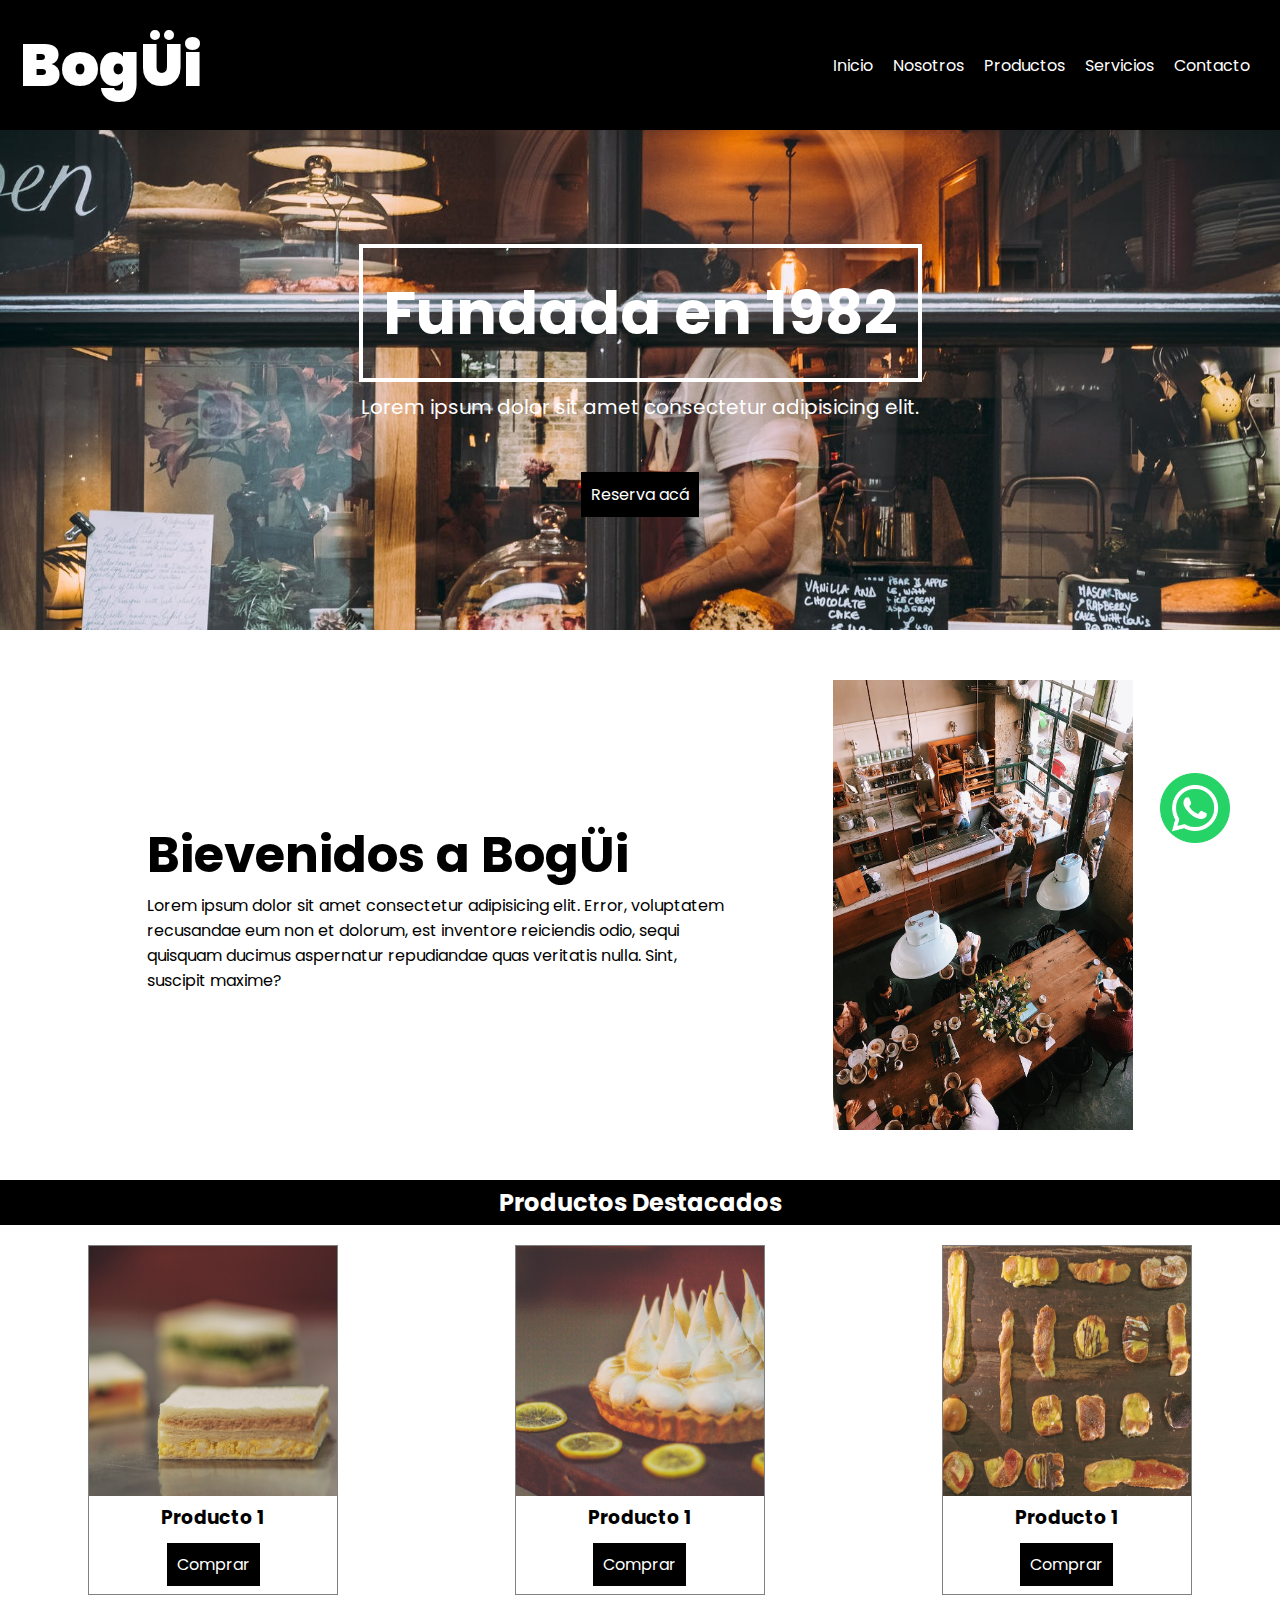
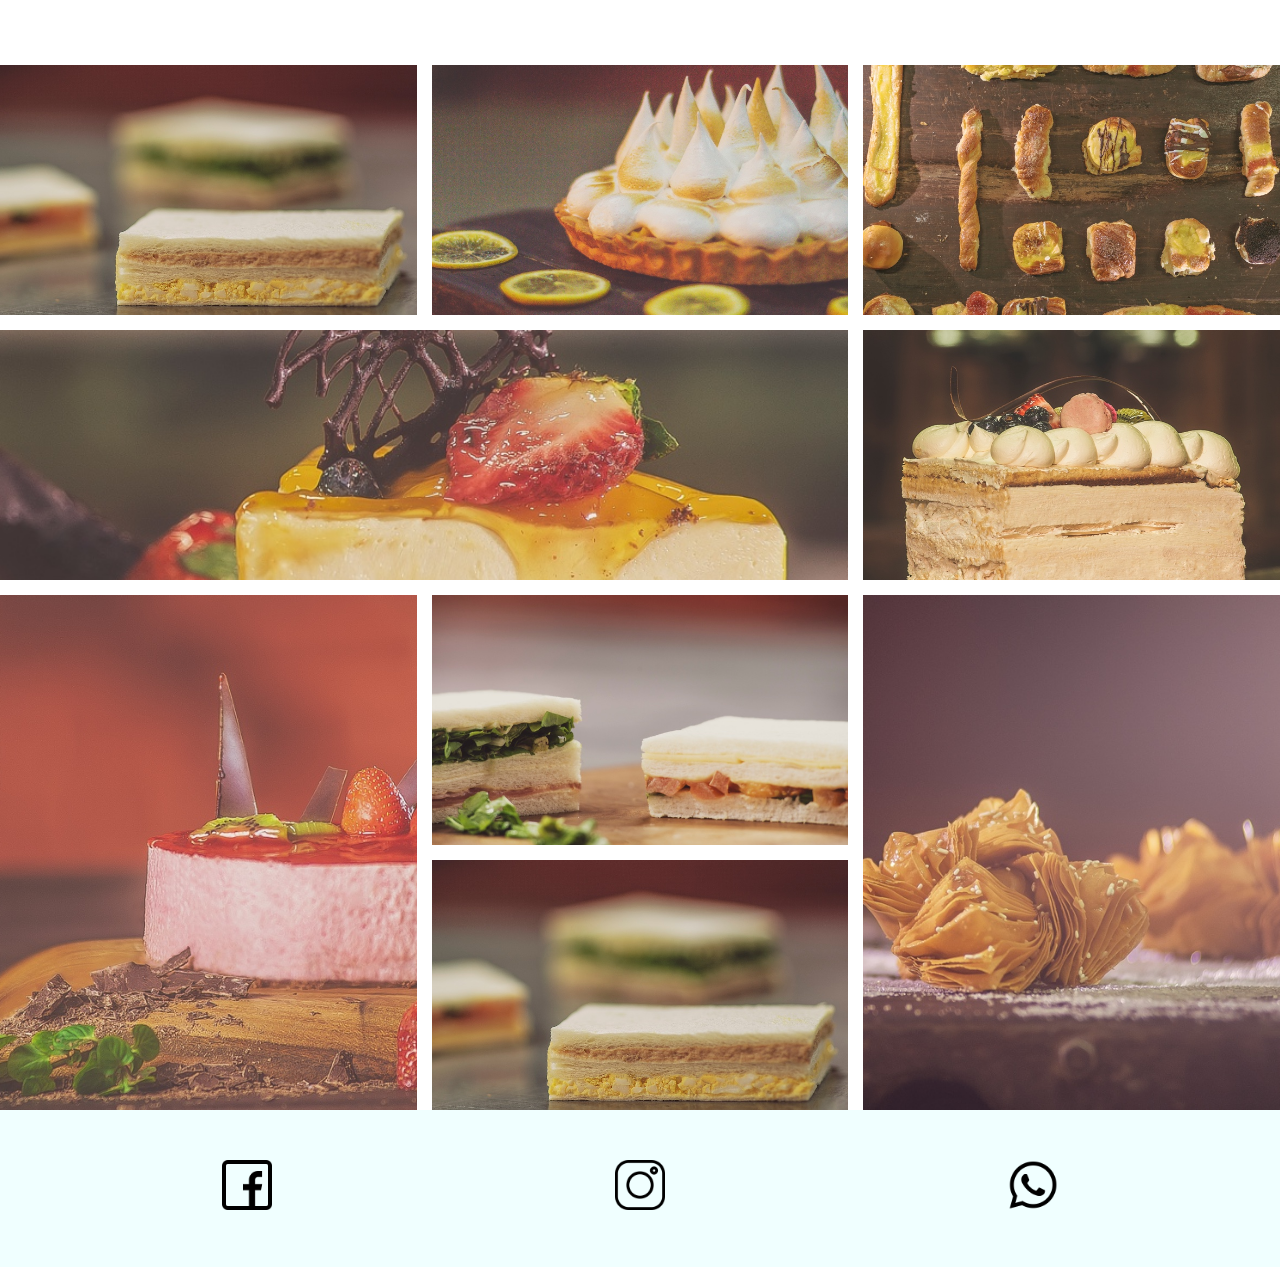
<file: index.html>
<!DOCTYPE html>
<html lang="en">

<head>
    <meta charset="UTF-8">
    <meta name="viewport" content="width=device-width, initial-scale=1.0">
    <link rel="stylesheet" href="./css/style.css">
    <title>BogÜi | Panaderia Artesanal </title>
</head>

<body>
    <header> 
        <h1>BogÜi</h1>
        <nav> 
            <ul>
                <li><a href="./index.html">Inicio</a></li>
                <li><a href="./pages/nosotros.html">Nosotros</a></li>
                <li><a href="./pages/productos.html">Productos</a></li>
                <li><a href="./pages/servicios.html">Servicios</a></li>
                <li><a href="./pages/contacto.html">Contacto</a></li>
            </ul>
        </nav>
    </header>
    <main> <!-- Contenido principal-->
        <section class="hero"> <!-- Division del contenido por tematica-->
            <h2>Fundada en 1982</h2>
            <p>Lorem ipsum dolor sit amet consectetur adipisicing elit.</p>
            <a href="">Reserva acá</a>
        </section>
        <section class="bienvenidos">
            <div>
                <h2>Bievenidos a BogÜi</h2>
                <p>Lorem ipsum dolor sit amet consectetur adipisicing elit. Error, voluptatem recusandae eum non et dolorum, est inventore reiciendis odio, sequi quisquam ducimus aspernatur repudiandae quas veritatis nulla. Sint, suscipit maxime?</p>
            </div>
            <img src="./img/inside.jpeg" alt="">
        </section>
        <section class="productos">
            <h2>Productos Destacados</h2>
            <div class="productos-contenedor">
                <div>
                    <img src="./img/img-1.jpg" alt=" ">
                    <h3>Producto 1</h3>
                    <a href="" class="boton">Comprar</a>
                </div>
                <div class="">
                    <img src="./img/img-2.jpg" alt="">
                    <h3>Producto 1</h3>
                    <a href="" class="boton">Comprar</a>
                </div>
                <div>
                    <img src="./img/img-3.jpg" alt="">
                    <h3>Producto 1</h3>
                    <a href="" class="boton">Comprar</a>
                </div>
            </div>
        </section>
        <section class="grid-galeria">
            <div class="grid-item">
                <img src="./img/img-1.jpg" alt="">
            </div>
            <div class="grid-item">
                <img src="./img/img-2.jpg" alt="">
            </div>
            <div class="grid-item">
                <img src="./img/img-3.jpg" alt="">
            </div>
            <div class="grid-item img-4">
                <img src="./img/img-4.jpg" alt="">
            </div>
            <div class="grid-item">
                <img src="./img/img-5.jpg" alt="">
            </div>
            <div class="grid-item img-6">
                <img src="./img/img-6.jpg" alt="">
            </div>
            <div class="grid-item">
                <img src="./img/img-7.jpg" alt="">
            </div>
            <div class="grid-item img-8">
                <img src="./img/img-8.jpg" alt="">
            </div>
            <div class="grid-item img-9">
                <img src="./img/img-1.jpg" alt="">
            </div>
        </section>
        <div class="fixed">
            <a href="" target="_blank" rel="noopener noreferrer"><img src="./img/social.png" alt=""></a>
            
        </div>
    </main>
    <footer> <!-- Pie de página-->
        <a href="">
            <img src="./img/facebook.png" alt="">
        </a>
        <a href="https://www.instagram.com/" target="_blank">
            <img src="./img/instagram.png" alt="">
        </a>
        <a href="">
            <img src="./img/whatsapp.png" alt="">
        </a>
    </footer>

</body>

</html>
</file>
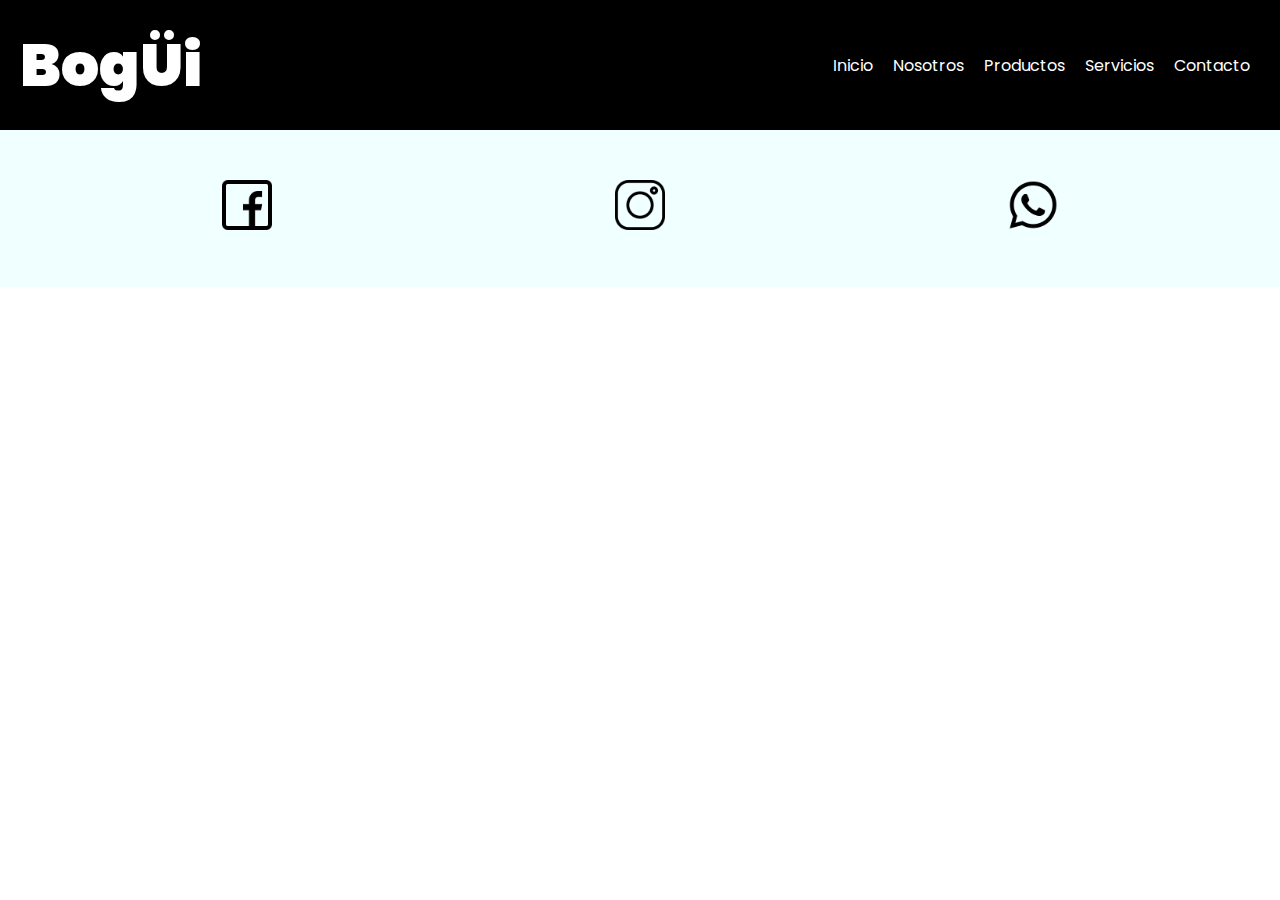
<file: pages/contacto.html>
<!DOCTYPE html>
<html lang="en">
<head>
    <meta charset="UTF-8">
    <meta name="viewport" content="width=device-width, initial-scale=1.0">
    <link rel="stylesheet" href="../css/style.css">
    <title>Document</title>
    <link rel="stylesheet" href="">
</head>
<body>
    <header> <!--Encabezado-->
        <h1>BogÜi</h1>
            <nav> <!-- Barra de navegacion-->
               <ul>
                <li><a href="../index.html">Inicio</a></li>
                <li><a href="./nosotros.html">Nosotros</a></li>
                <li><a href="./productos.html">Productos</a></li>
                <li><a href="./servicios.html">Servicios</a></li>
                <li><a href="./contacto.html">Contacto</a></li>
               </ul>
            </nav>
    </header>
    <footer> <!-- Pie de página-->
        <a href="">
            <img src="../img/facebook.png" alt="">
        </a>
        <a href="https://www.instagram.com/" target="_blank">
            <img src="../img/instagram.png" alt="">
        </a>
        <a href="">
            <img src="../img/whatsapp.png" alt="">
        </a>
    </footer>
</body>
</html>
</file>
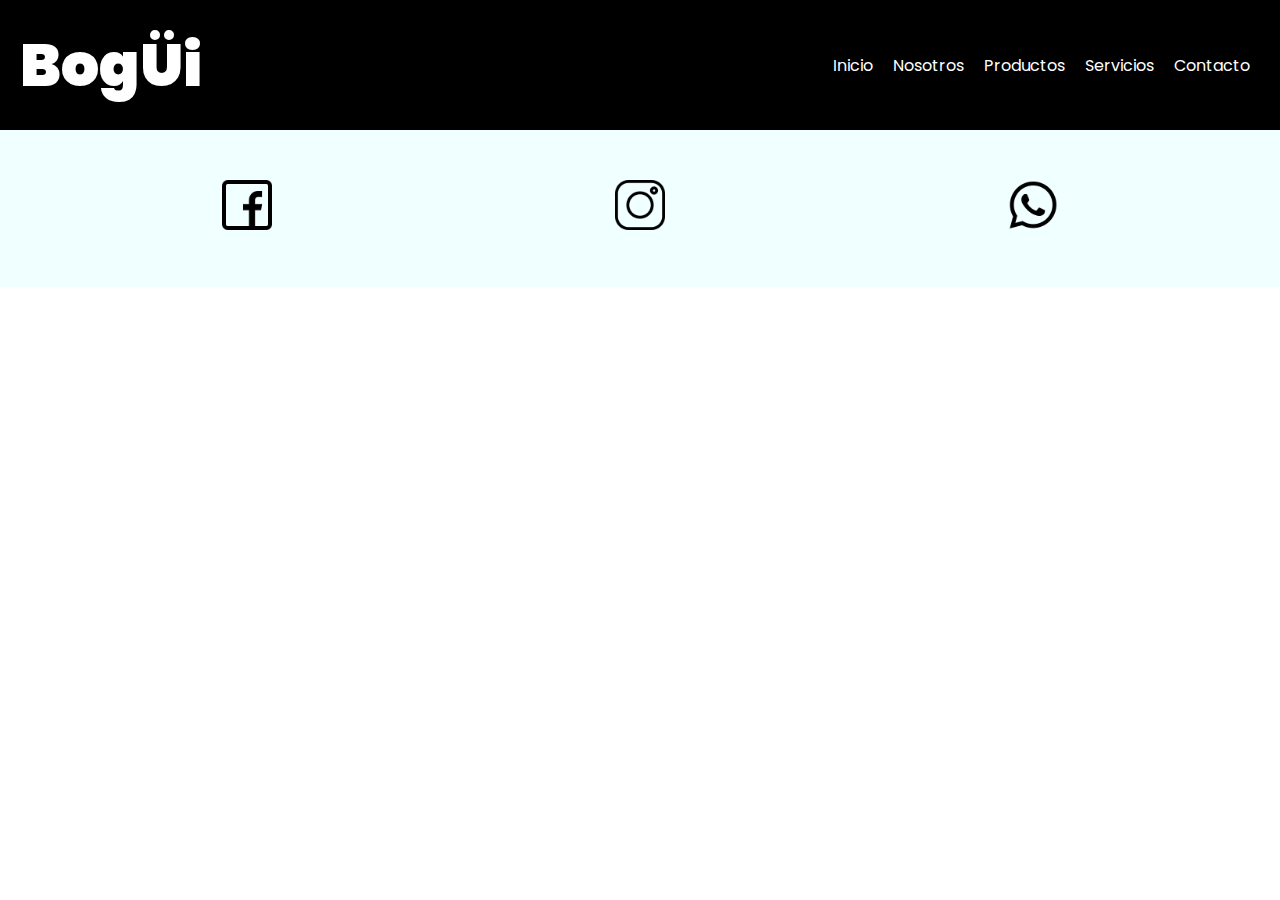
<file: pages/nosotros.html>
<!DOCTYPE html>
<html lang="en">
<head>
    <meta charset="UTF-8">
    <meta name="viewport" content="width=device-width, initial-scale=1.0">
    <link rel="stylesheet" href="../css/style.css">
    <title>Document</title>
</head>
<body>
    <header> <!--Encabezado-->
        <h1>BogÜi</h1>
            <nav> <!-- Barra de navegacion-->
               <ul>
                <li><a href="../index.html">Inicio</a></li>
                <li><a href="./nosotros.html">Nosotros</a></li>
                <li><a href="./productos.html">Productos</a></li>
                <li><a href="./servicios.html">Servicios</a></li>
                <li><a href="./contacto.html">Contacto</a></li>
               </ul>
            </nav>
    </header>
    <footer> <!-- Pie de página-->
        <a href="">
            <img src="../img/facebook.png" alt="">
        </a>
        <a href="https://www.instagram.com/" target="_blank">
            <img src="../img/instagram.png" alt="">
        </a>
        <a href="">
            <img src="../img/whatsapp.png" alt="">
        </a>
    </footer>
</body>
</html>
</file>
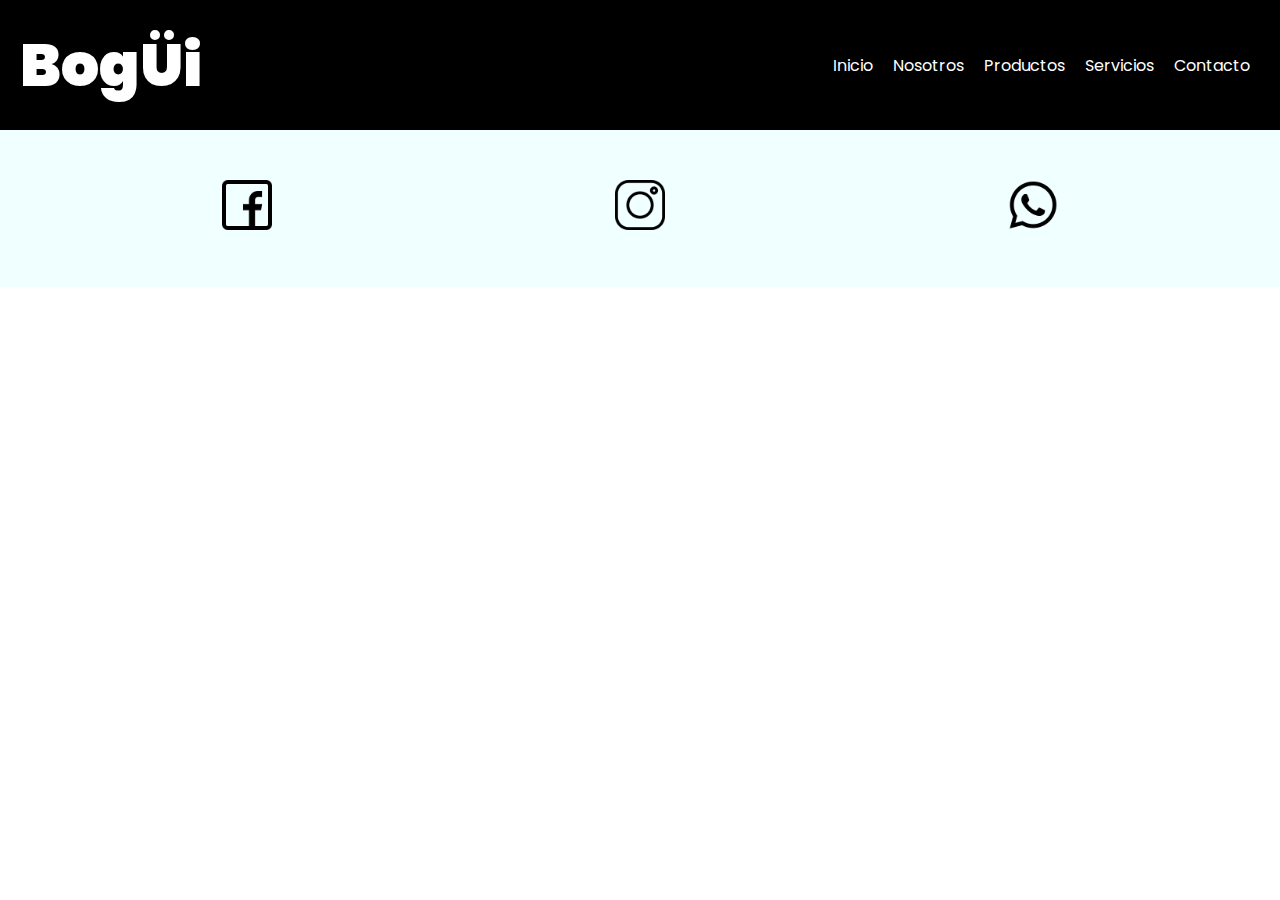
<file: pages/productos.html>
<!DOCTYPE html>
<html lang="en">
<head>
    <meta charset="UTF-8">
    <meta name="viewport" content="width=device-width, initial-scale=1.0">
    <link rel="stylesheet" href="../css/style.css">
    <title>Document</title>
</head>
<body>
    <header> <!--Encabezado-->
        <h1>BogÜi</h1>
            <nav> <!-- Barra de navegacion-->
               <ul>
                <li><a href="../index.html">Inicio</a></li>
                <li><a href="./nosotros.html">Nosotros</a></li>
                <li><a href="./productos.html">Productos</a></li>
                <li><a href="./servicios.html">Servicios</a></li>
                <li><a href="./contacto.html">Contacto</a></li>
               </ul>
            </nav>
    </header>
    <main>
        <section class="destacados">
            
        </section>
    </main>
    <footer> <!-- Pie de página-->
        <a href="">
            <img src="../img/facebook.png" alt="">
        </a>
        <a href="https://www.instagram.com/" target="_blank">
            <img src="../img/instagram.png" alt="">
        </a>
        <a href="">
            <img src="../img/whatsapp.png" alt="">
        </a>
    </footer>
</body>
</html>
</file>
<file: css/style.css>
@import url('https://fonts.googleapis.com/css2?family=Poppins:ital,wght@0,100;0,200;0,300;0,400;0,500;0,600;0,700;0,800;0,900;1,100;1,200;1,300;1,400;1,500;1,600;1,700;1,800;1,900&display=swap');

*{
    margin: 0;
    padding: 0;
    box-sizing: border-box;
}

body{
    font-family: "Poppins", serif;
}

/**----------HEADER-----------*/

header{
    background-color: rgb(0, 0, 0);
    position: sticky;
    top: 0px;
    display: flex;
    justify-content: space-between;
    align-items: center;
    padding: 20px;
}

header h1{
    font-size: 60px;
    font-weight: 900;
    color: white;
    
}

header nav ul li{
    margin: 10px;
}

header nav ul{
    list-style:none;
    display: flex;
}



header nav ul li a{
    text-decoration: none;
    color: rgb(255, 255, 255);
}
/**----------MAIN-------------*/
.hero{
    text-align: center;
    color: white;
    width: 100%;
    height: 500px;
    background-image: url("../img/banner.jpeg");
    background-repeat: no-repeat;
    background-size: cover;
    background-position: center;
    background-attachment: fixed;
    display: flex;
    flex-direction: column;
    justify-content: center;
    align-items: center;
}

.hero h2{
    font-size: 60px;
    border: 4px solid white;
    padding: 20px;
    margin-bottom: 10px;
}

.hero p{
    font-size: 20px;
    margin-bottom: 50px;
}

.hero a{
    text-decoration: none;
    color: white;
    background-color: black;
    padding: 10px;
}

.bienvenidos{
    margin: 50px;
    display: flex;
    justify-content: space-evenly;
    align-items: center;
}

.bienvenidos div{
    width: 50%;
}

.bienvenidos div h2{
    font-size: 50px;
}

.bienvenidos img{
    width: 300px;
    height: 450px;
}

.productos h2{
    background-color: black;
    color: white;
    text-align: center;
    padding: 5px;
}

.productos-contenedor{
    display: flex;
    justify-content: space-around;
    align-items: center;
    flex-wrap: wrap;
}

.productos .productos-contenedor div{
    border: 1px solid gray;
    width: 250px;
    height: 350px;
    text-align: center;
    margin: 20px;
}

.productos div img{
    width: 100%;
    height: 250px;
}

.productos div h3{
    margin-bottom: 20px;
}

.productos div a{
    text-decoration: none;
    color: white;
    background-color: black;
    padding: 10px;
}

.fixed{
    position: fixed;
    bottom: 50px;
    right: 50px;
}

.fixed img{
    width: 70px;
}

.grid-galeria {
    width: 100%;
    margin-top: 50px;
    /*! ACTIVAMOS GRILLA*/
    display: grid;
    grid-template-columns: 1fr 1fr 1fr;
    grid-auto-rows: 250px;
    gap: 15px;
}

.grid-item img{
    width: 100%;
    height: 100%;
    object-fit: cover;
}

.img-4{
    grid-column: span 2;
}
.img-6{
    grid-row: span 2;
}
.img-8{
    grid-row: span 2;
}

/**----------FOOTER-----------*/

footer{
    display: flex;
    justify-content: space-around;
    align-items: center;
    padding: 50px;
    background-color: azure;
}

footer a img{
    width: 50px;
    height: 50px;
}


@media screen and (max-width:950px){
    .grid-galeria{
        grid-template-columns: 1fr 1fr;
        grid-auto-rows: 220px;
    }
    .grid-item{
        grid-column: span 1;
        grid-row: span 1 ;
    }
    .img-9{
        grid-column: span 2;
    }
}

@media screen and (max-width:782px){
    .bienvenidos{
        flex-direction: column;
    }
    .bienvenidos div{
        width: 90%;
    }
    .bienvenidos img{
        display: none;
    }
}

@media screen and (max-width:676px){
    header{
        flex-direction: column;
    }
    .hero h2{
        font-size: 45px;
    }
}

@media screen and (max-width:505px){
    .bienvenidos div{
        width: 100%;
    }
    .bienvenidos div h2{
        font-size: 30px;
    }
}

@media screen and (max-width:450px){
    header{
        position: static;
    }
    header nav ul{
        flex-direction: column;
    }
    header nav ul li{
        text-align: center;
        margin: 0;
    }
    .hero h2{
        font-size: 30px;
        padding: 10px;
    }

    .grid-galeria{
        grid-template-columns: 1fr;
    }
    
    .grid-item{
        grid-column: span 1;
    }
}




.container {
    width: 300px;
    height: 300px;
    border: 2px solid tomato;
    display: flex;
    justify-content: center;
    align-items: center;
    background-color: #eaeaea;
 }
 
 .item {
    background-color: #4caf50;
    color: white;
    padding: 20px;
    margin: 10px;
 }
</file>
